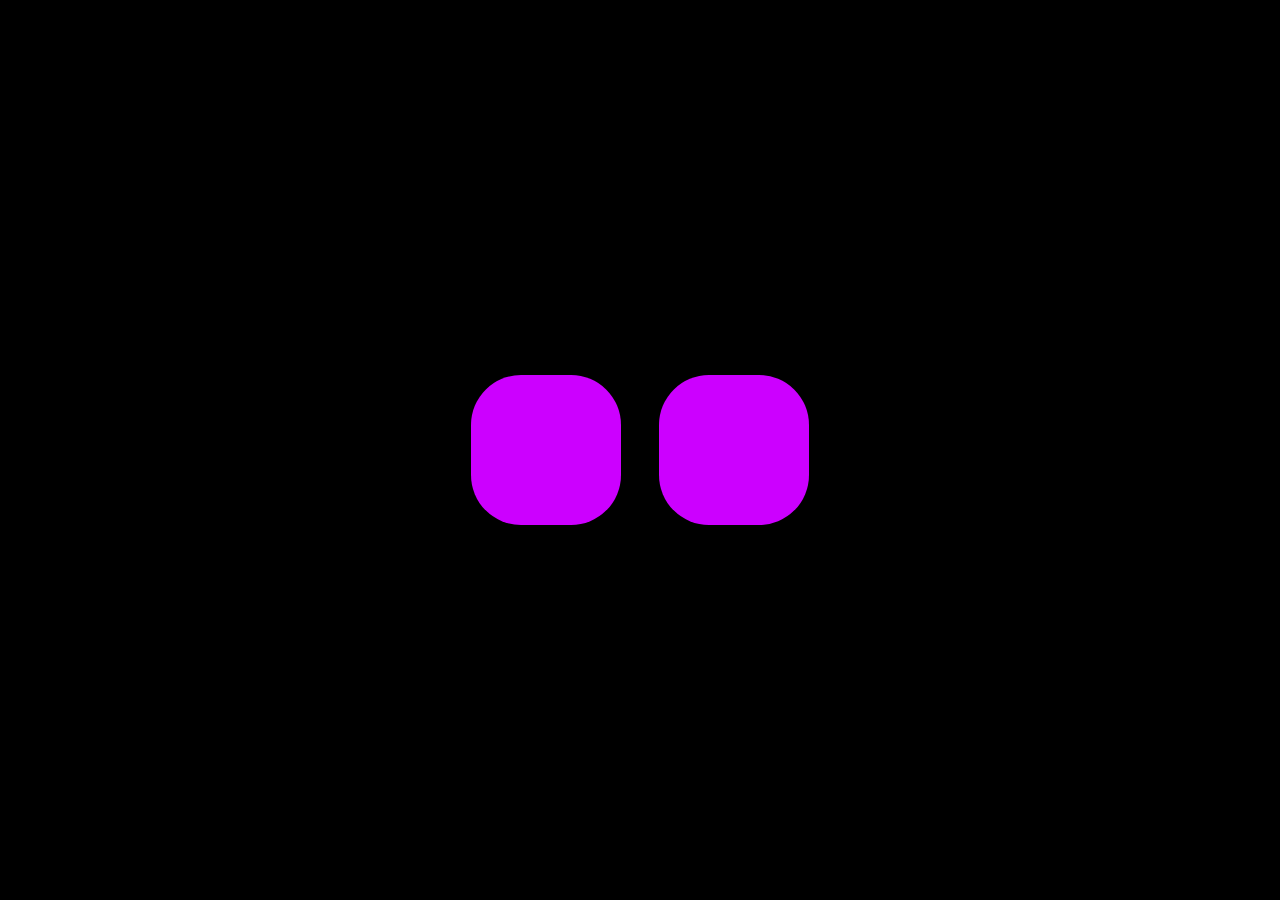
<file: front-end/pages/center.html>
<!DOCTYPE html>
<html lang="en">
<head>
    <meta charset="UTF-8">
    <meta name="viewport" content="width=device-width, initial-scale=1.0">
    <link rel="stylesheet" href="center.css">
    <title>Document</title>
</head>
<body>
    <div id="container">
        <div class="square"></div>
        <div class="square"></div>
    </div>
</body>
</html>
</file>
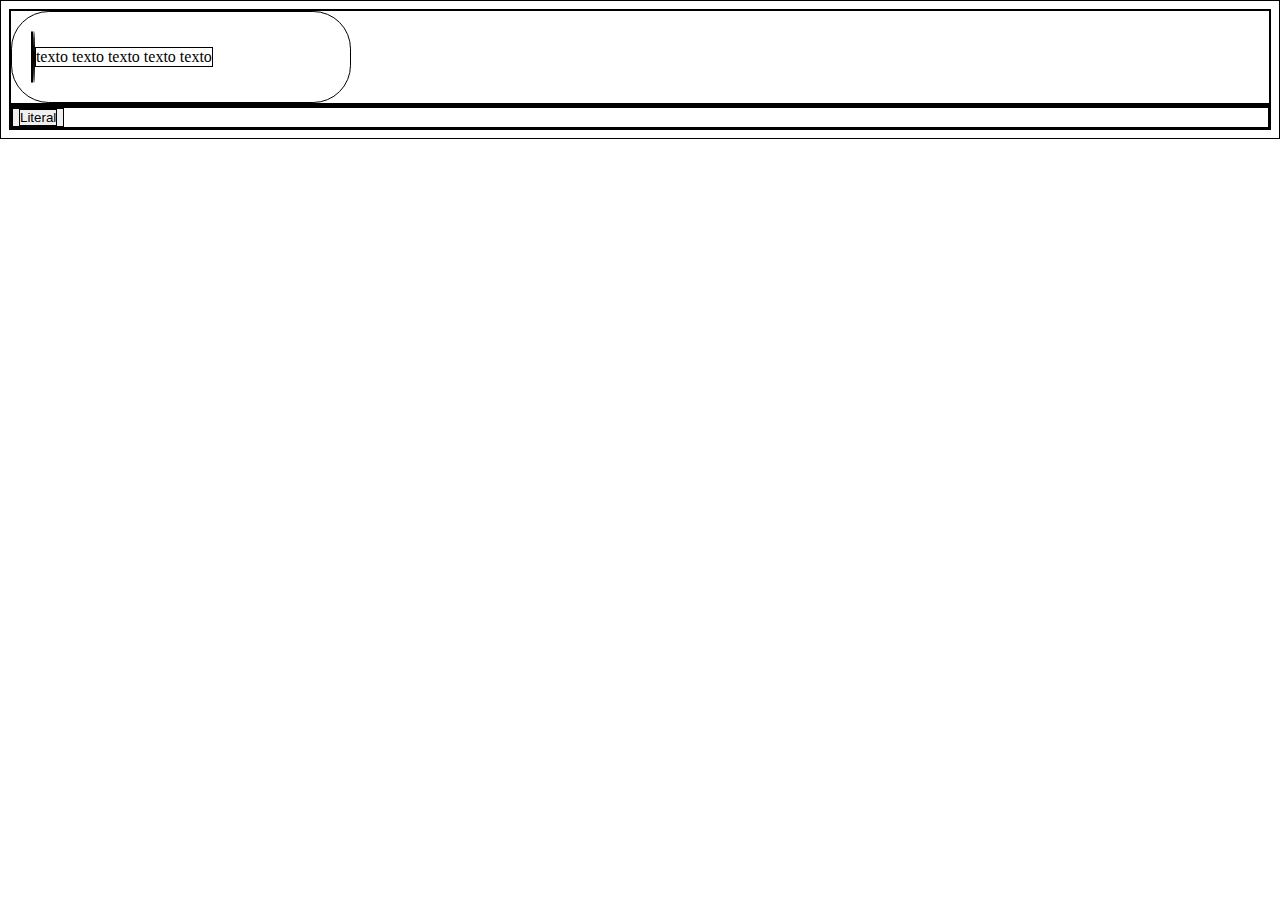
<file: front-end/pages/dom.html>
<!DOCTYPE html>
<html lang="en">
<head>
    <meta charset="UTF-8">
    <meta name="viewport" content="width=device-width, initial-scale=1.0">
 
    <link rel="stylesheet" href="css/dom.css" >

    <title>DOM</title>

</head>

<body>
    <div id="container"></div>
    <div id="containe-2">

        <div class="circolo">             
        <div class="circolo2"> 

        </div>

  <button ><class class="btn">Literal</button>
    
    <script type="text/javascript" src="javasscript/dom.js"></script>
</body>
</html>
</file>
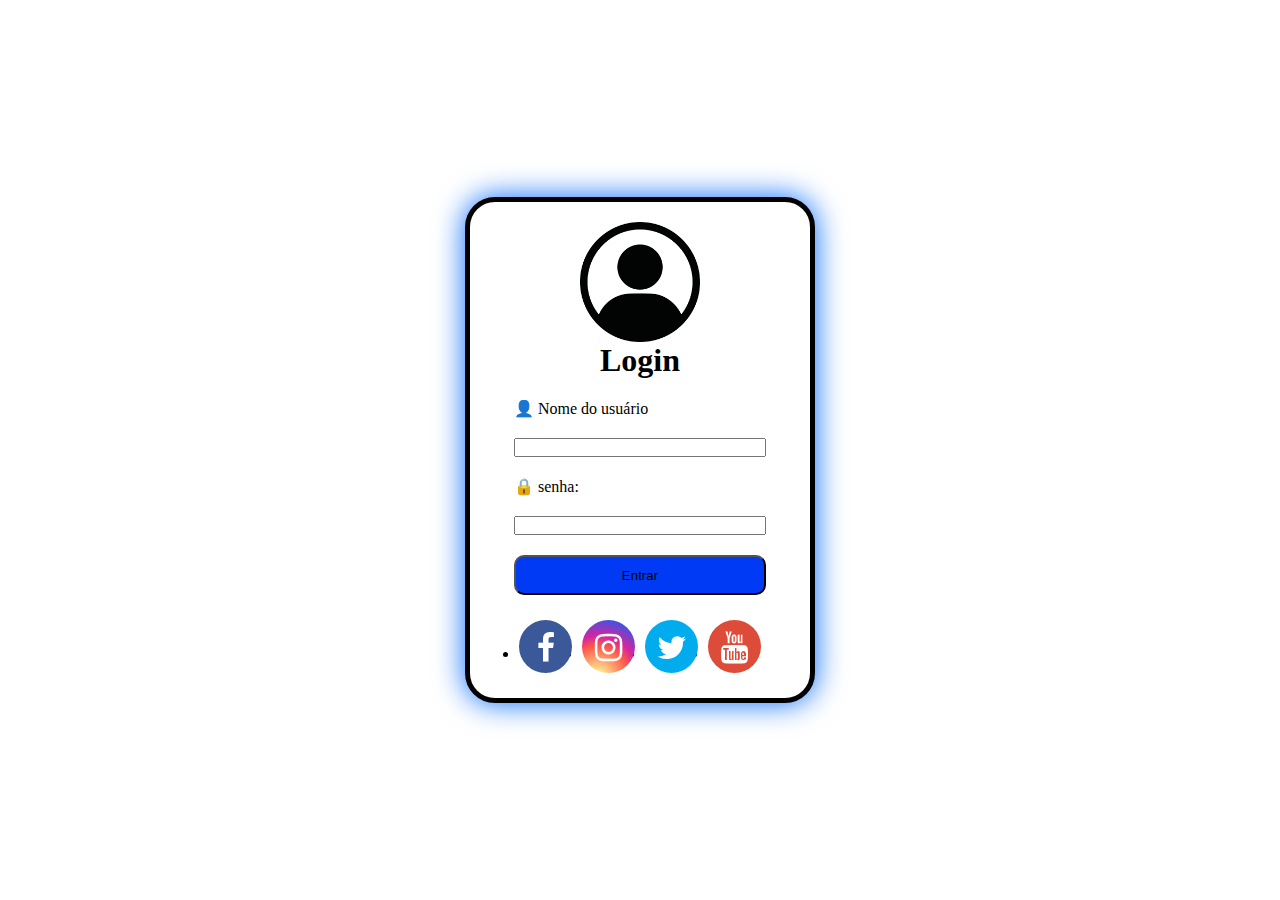
<file: front-end/pages/form.html>
<!DOCTYPE html>
<html lang="en">
<head>
    <meta charset="UTF-8">
    <meta name="viewport" content="width=,, initial-scale=1.0">
    <link rel="stylesheet" href="css/form.css">
    <title>Document</title>
</head>
<body>
    <div class="container">
        <div class="form-holder">
            <img src="[data-uri]" alt="" width="40%" height="0%">
            <form action="https://www.senac.br">   
                <h1>Login</h1>          
             <label for="username">👤 Nome do usuário </label>
             <input id="username" type="text">
             <label for="password">🔒 senha:</label>
             <input id="password" type="password">
             <input id="btn" type="submit" value="Entrar">
             <ul class="box-social back-4">

    <li>
        <a href="#">
            <div class="icone-box-facebook sombra-base">
                <i class="fa fa-facebook" aria-hidden="true"></i>
            </div>
        </a>
    </li>

    <li>
        <a href="#">
            <div class="icone-box-instagram sombra-base">
                <i class="fa fa-instagram" aria-hidden="true"></i>
            </div>
        </a>
    </li>
    
    <li>
        <a href="#">
            <div class="icone-box-twitter sombra-base">
                <i class="fa fa-twitter" aria-hidden="true"></i>
            </div>
        </a>
    </li>

    <li>
        <a href="#">
            <div class="icone-box-youtube sombra-base">
                <i class="fa fa-youtube" aria-hidden="true"></i>
            </div>
        </a>
    </li>
<link rel="stylesheet" href="https://maxcdn.bootstrapcdn.com/font-awesome/4.6.3/css/font-awesome.min.css">
</ul>
        </form>
    </div>
    </div>

</body>
</html>
</file>
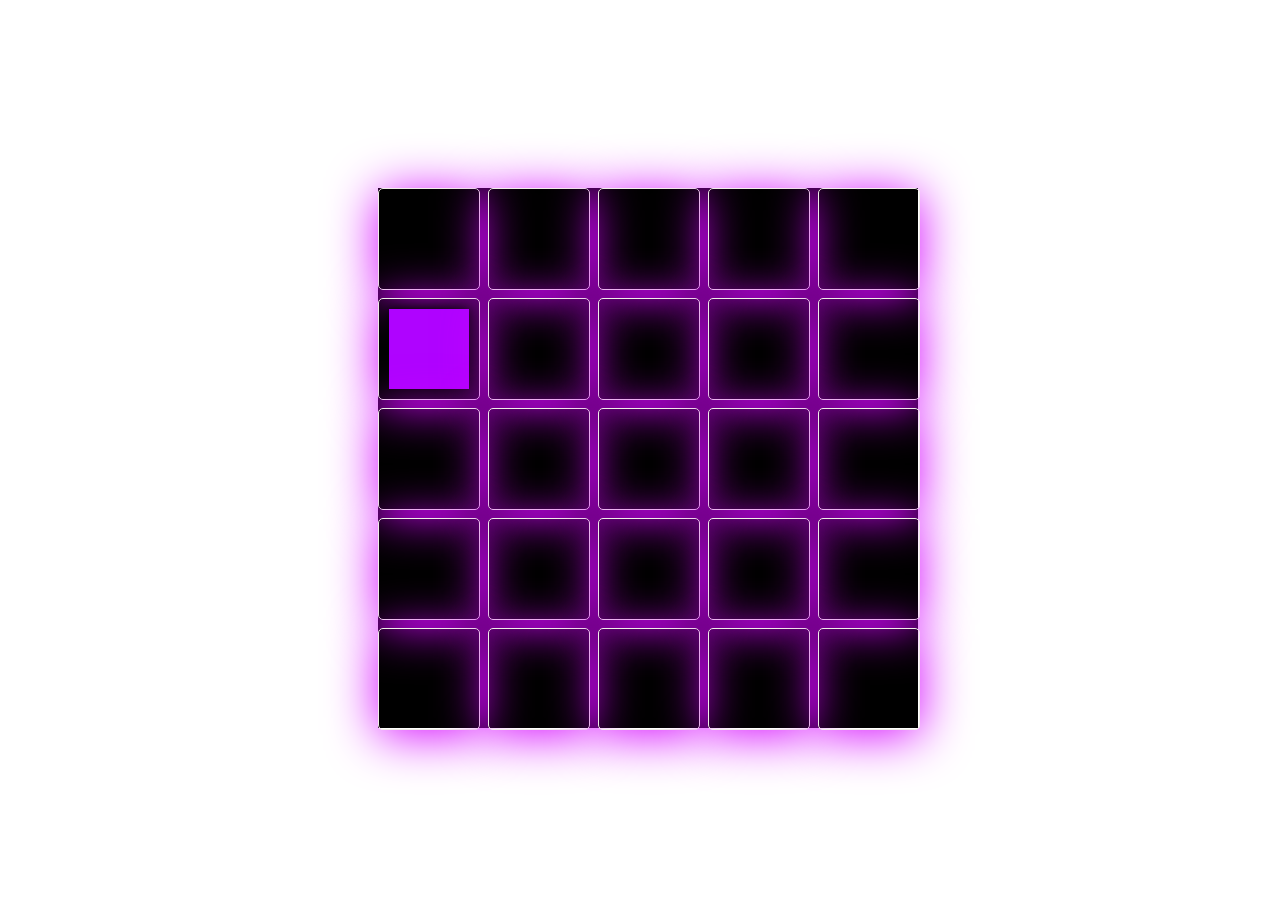
<file: front-end/pages/jogo.html>
<!DOCTYPE html>
<html lang="en">
<head>
    <meta charset="UTF-8">
    <meta name="viewport" content="width=device-width, initial-scale=1.0">
    <link rel="stylesheet" href="css/jogo.css">
    <title>Document</title>
</head>
<body>

    <div id="container"></div>

    <script src="javasscript/jogo.js"></script>

</body>
</html>
</file>
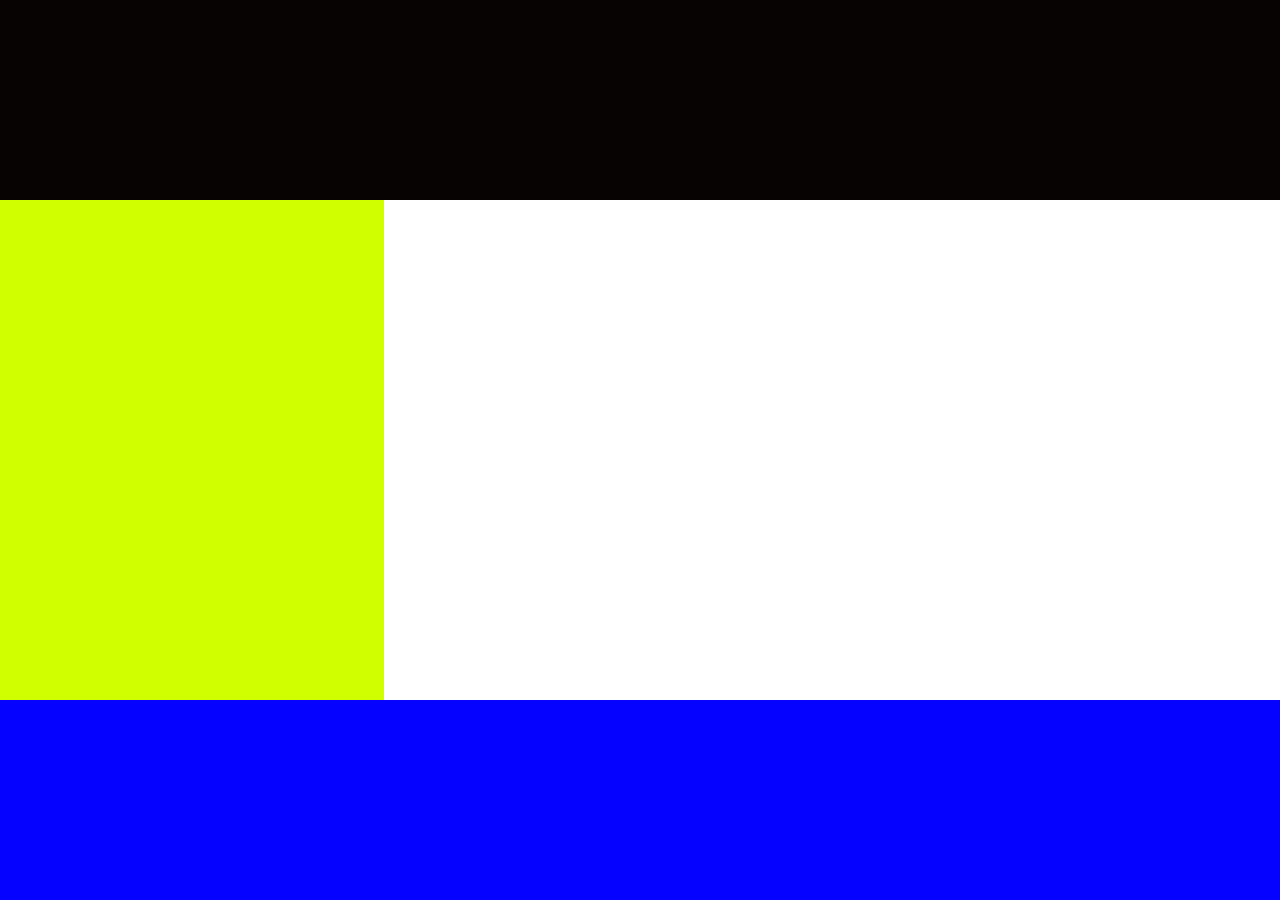
<file: front-end/pages/layout.html>
<!DOCTYPE html>
<html lang="en">

<head>
    <meta charset="UTF-8">
    <meta name="viewport" content="width=device-width, initial-scale=1.0">
    <link rel="stylesheet" href="css/layout.css">
    <title>Document</title>
</head>

<body>
    <div id="container">
        <div class="square-longo"></div>
        <div class="linha">
            <div class="square"></div>            
            <div class="c"></div>
        </div>
        <div class="square-longo3"></div>
      
</body>
</html>
</file>
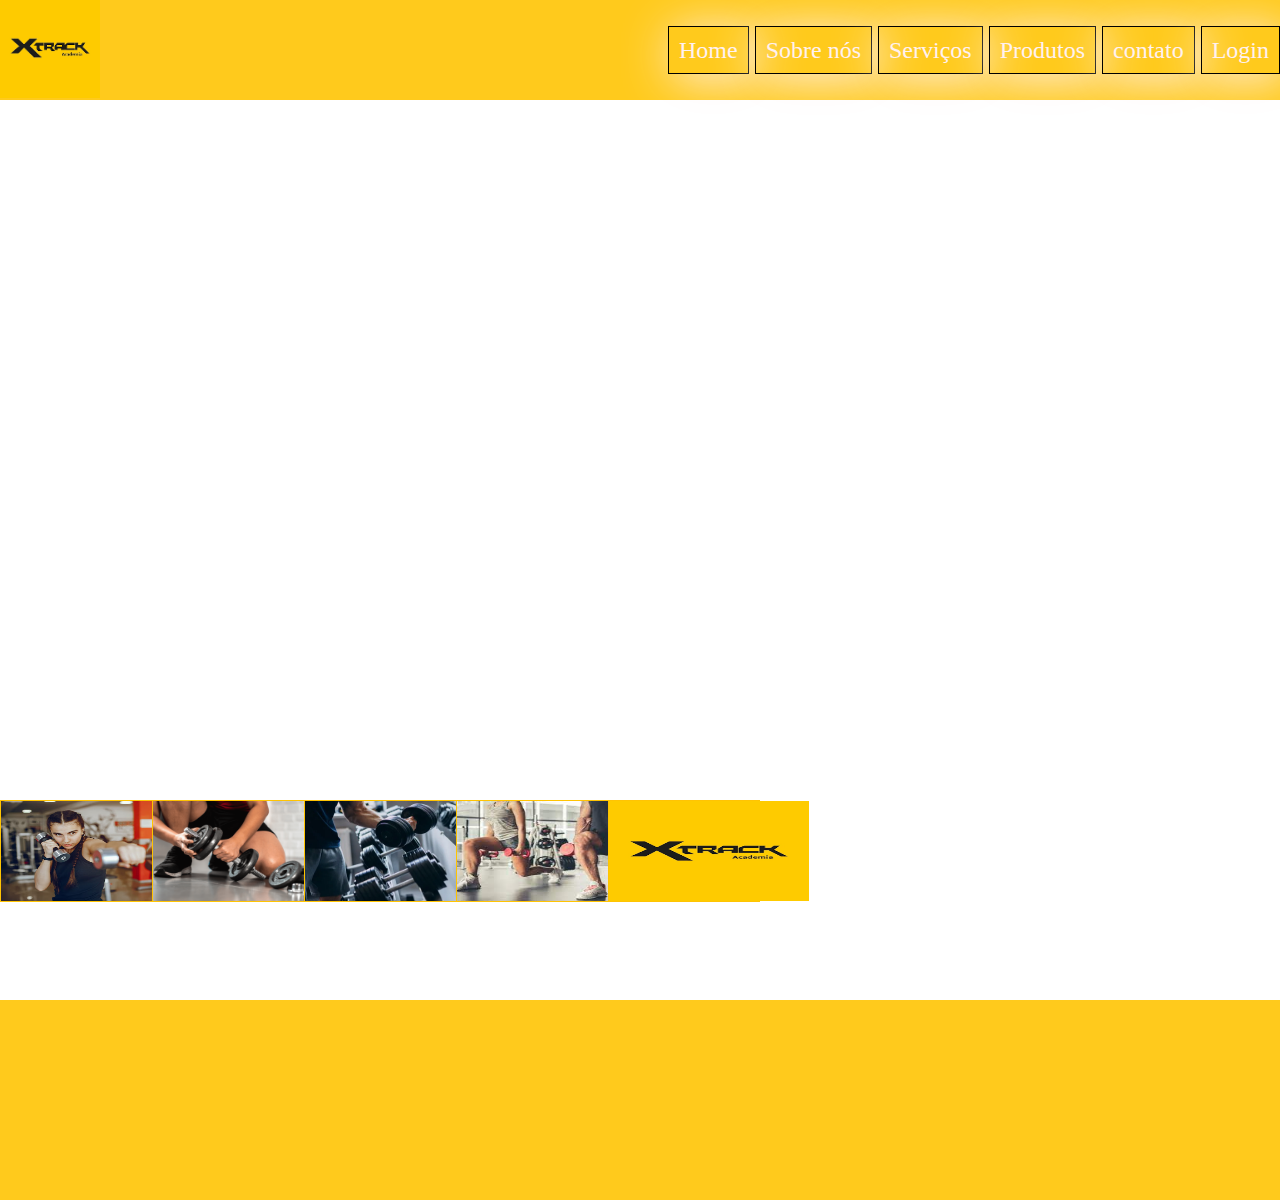
<file: front-end/pages/semantico.html>
<!DOCTYPE html>
<html lang="en">
<head>
    <meta charset="UTF-8">
    <meta name="viewport" content="width=device-width, initial-scale=1.0">
    <link rel="stylesheet" href="css/semantico.css">
    <title>Document</title>
</head>
<body>
    <header>
      <div class="logo">
      <img src="../images/academia01" alt="" width="100px" height="100px">
      </div>

      <nav>
             <a href="#">Home</a>
             <a href="#">Sobre nós</a>
             <a href="#">Serviços</a>
             <a href="#">Produtos</a>
             <a href="#">contato</a>
             <a href="#">Login</a>
      </nav>

    </header>
     <main>
        <div class="landing"></div>
           <div class="flex">
        <div class="card">
     <img src="../images/mulher-no-ginasio-de-musculacao_1303-5519.avif" alt="" width="200px" height="100px">
             </div>
        <div class="card">
     <img src="../images/peso-de-academia-4-.png" alt="" width="200px" height="100px">
             </div>
        <div class="card">
     <img src="../images/musc-3341102.webp" alt="" width="200px" height="100px">
             </div>
         <div class="card">
     <img src="../images/zzzzzzzzz.jpeg" alt=""  width="200px" height="100px">
             </div>
        <div class="card">
     <img src="../images/academia01" alt=""  width="200px" height="100px">
          </div>
        </div>

     </main>
    <footer>

    </footer>
</body>
</html>
</file>
<file: front-end/pages/center.css>
*{
    /*.este bloco é responsável por remover
     espaçamentos pré-definidos de alemetos do html*/
     margin: 0%;
     padding: 0%;
}


html, body{
    /*.este é para definidos a largura e a altura do documento para 100% 
    da janela do navegador */
     width: 100%;
     height: 100%;
     min-height: 100vh;
 }



#container{ /* este é para agrupar elementos e definir layout, aplicar estilos
    para criar estrutura*/
    background-color: rgb(0, 0, 0);
    display: flex;
    justify-content: center;
    align-items: center;
    width: 100%;
    height: 100%;


}

.square{/* aqui você pode editaro quadrado, alterando 
    sua cor, largura, altura, raio da borda e etc. */
    width: 150px;
    height: 150px;
    border-radius: 50px;
    margin: 5mm;
    background-color: rgb(204, 0, 255);
   
}
</file>
<file: front-end/pages/css/dom.css>
*{
    border: 1px solid rgb(0, 0, 0)

}
#btn{ 
    background-color: rgb(250, 250, 250);
    color: rgb(0, 0, 0);
    border-radius: 5px;
    padding: 1mm;
    transition: background-colo 1s, border-radius 1s, box-shadow 1s;
}

#circo{ 
    background-color: rgb(255, 0, 0);
    padding: 20px;
    text-align: center;
    border: 2px; 
    border-radius: 10px;
    
}

.card{
    width: 300px;
    display: flex;
    flex-wrap: wrap;
    border-radius: 10mm;
    padding: 5mm;
}

.img{
    display: flex;
    border-radius: 5mm;
}



.avatar{
    border-radius: 50%;
}

#btn:hover, .btn:hover{
    border-radius: 10mm;
    background-color: rgb(246, 250, 13);
    padding:5mm
}
</file>
<file: front-end/pages/css/form.css>
* {
    margin: 0;
    padding: 0;

}

html,
body {
    width: 100%;
    min-height: 100pv;
    height: 100%;


}

.container {
    width: 100%;
    height: 100%;
    display: flex;
    background-image: url(https://static.vecteezy.com/ti/vetor-gratis/p1/13758314-prado-com-lagoa-coniferas-e-colinas-a-noite-gratis-vetor.jpg);
    justify-content: center;
    align-items: center;
}

.form-holder {
    width: 300px;
    padding: 20px;
    background-color: rgb(255, 255, 255);
    border: 5px solid #000000;
    box-shadow: 0px 0px 30px rgb(3, 104, 255);
    border-radius: 30px;
    display: flex;
    flex-direction: column;
    align-items: center;


}

form {
    display: flex;
    flex-direction: column;
    gap: 20px;
}

h1 {
    display: flex;
    justify-content: center;
}

#btn {
    background-color: rgb(1, 58, 245);
    height: 40px;
    border-radius: 10px;
}
.box-social    { 

  margin: auto;
  display: table;

}

.box-social li {  

  float:left; 
  text-align:center; 
  margin: 5px;

}

.fa {
  font-size: 32px !important;
  margin-top: 23%;
}

.icone-box-facebook {
  width: 53px;
  height: 53px;
  background-color:#3b5998;
  color: #fff;
}

.icone-box-instagram {
  width: 53px;
  height: 53px;
  background:hsl(0 0% 10%);
  background: radial-gradient(circle at 30% 107%, #fdf497 0%, #fdf497 5%, #fd5949 45%,#d6249f 60%,#285AEB 90%);
  color:#fff;
}

.icone-box-twitter {
  width: 53px;
  height: 53px;
  background-color:#00aced;
  color: #fff;
}

.icone-box-youtube {
  width: 53px;
  height: 53px;
  background-color:#dd4b39;
  color:#fff;
}

/* SOMBRA BASE */

.sombra-base {

  display: inline-block;
  position: relative;
  transition-duration: 0.3s;
  transition-property: transform;
  -webkit-tap-highlight-color: transparent;
  transform: translateZ(0);
  box-shadow: 0 0 1px transparent;
  border-radius: 50px;

}

.sombra-base:before {

  pointer-events: none;
  position: absolute;
  z-index: -1;
  content: '';
  top: 100%;
  left: 5%;
  height: 10px;
  width: 90%;
  opacity: 0;
  background: radial-gradient(ellipse at center, rgba(0, 0, 0, 0.35) 0%, rgba(0, 0, 0, 0) 80%);
  transition-duration: 0.3s;
  transition-property: transform opacity;

}

.sombra-base:hover        { transform: translateY(-6px); }
.sombra-base:hover:before { opacity: 1; transform: translateY(6px); }
</file>
<file: front-end/pages/css/jogo.css>
*{ 

}

html, body{  
    width: 100%;
    min-height: 100vh;
    height: 100%; 

}

#container{
    width: 100%;
    height: 100%;
    display: flex;
    justify-content: center;
    align-items: center;
    background-image: url(https://i.pinimg.com/originals/a6/8d/a1/a68da109da6e49b90fa21e7cd0a41e56.gif);
    background-size: cover;
    background-position: center;
}

.game-container{
    width: 540px;
    height: 540px;
    display: grid;
    grid-template-columns: repeat(5, 100px);
    grid-template-rows: repeat(5, 100px);
    gap: 10px;
    background-color: black;
}
.square{
    width: 80px;
    height: 80px;
    background-color: rgb(175, 3, 255);
    box-shadow: 0px 1px 10px;
    transition: transform 0.3s, border-radius 0.3s;
}

.square:hover{
    transform: scale(1.2);
    border-radius: 10px;
    box-shadow: 0px 1px 100px;
}

.cell{
    width: 100px;
    height: 100px;
    border: 1px solid #f1efe9;
    border-radius: 5px;
    display: flex;
    justify-content: center;
    align-items: center;
    box-shadow: 0px 5px 50px rgb(212, 0, 255)
}
</file>
<file: front-end/pages/css/layout.css>
*{
    /*.este bloco é responsável por remover
     espaçamentos pré-definidos de alemetos do html*/
     margin: 0%;
     padding: 0%;
}


html, body{
    /*.este é para definidos a largura e a altura do documento para 100% 
    da janela do navegador */
     width: 100%;
     height: 100%;
     min-height: 100vh;
 }



#container{ /* este é para agrupar elementos e definir layout, aplicar estilos
    para criar estrutura*/
    background-color: rgb(255, 255, 255);
    display: flex;
    justify-content: center;
    flex-direction: column;
    align-items: center;
    width: 100%;
    height: 100%;


}

.linha{
    width: 100%;
    display: flex;
}

.square{/* aqui você pode editaro quadrado, alterando 
    sua cor, largura, altura, raio da borda e etc. */
    width: 30%;
    height: 500px;
    background-color: rgb(208, 255, 0);
}

.square2{
    
    width: 70%;
    height: 500px;
    background-color: rgb(241, 10, 10);
}

.square-longo  {
    width: 100%;
    height: 300px;
    background-color: rgb(7, 3, 3)
  
}

.square-longo3 {
    width:100%;
    height: 300px;
    background-color: rgb(6, 2, 255)
}
</file>
<file: front-end/pages/css/semantico.css>
*{
      margin: 0;
      padding: 0;
}

html, body{
      width: 100%;
      min-height: 100vh;
      height: 100%;
}

header{
      height: 100px;
      display: flex;
      align-items: center;
      justify-content: space-between;
      background-color: rgba(255, 196, 0, 0.89);
}

main{
      min-height: calc(100% - 100px);
      height: 100%;
      background-image: url(https://marketplace.canva.com/EAFlJ74vIf0/2/0/900w/canva-story-3-passos-do-sucesso-amarelo-fitness-gqFIkIxzSfI.jpg);
      background-size: cover;
      background-position: center;
      display: flex;
      flex-direction: column;
} 

footer{
      width: 100x;
      height: 200px;
      background-color:rgb(255, 196, 0, 0.89);
      position: relative;
}

nav{
      font-size: 150%;
}

nav a{
      color: rgb(255, 241, 241);
      text-decoration: none;
      box-shadow: 5px 5px 50px;
      font-size: 24px;
      padding: 10px;
      border: 1px solid rgb(0, 0, 0);
}

nav a:hover{
      border: 1px solid white;
      border-radius: 5px;
      background-color: black;
}

.flex{
      display: flex;
}

.card{
      width: 150px;
      height: 100px;
      background-color: rgb(255, 196, 0, 0.89);
      border: 1px solid rgb(255, 196, 0, 0.89);
}

.landing{
      width: 100%;
      height: calc(100% - 200px);
}
</file>
